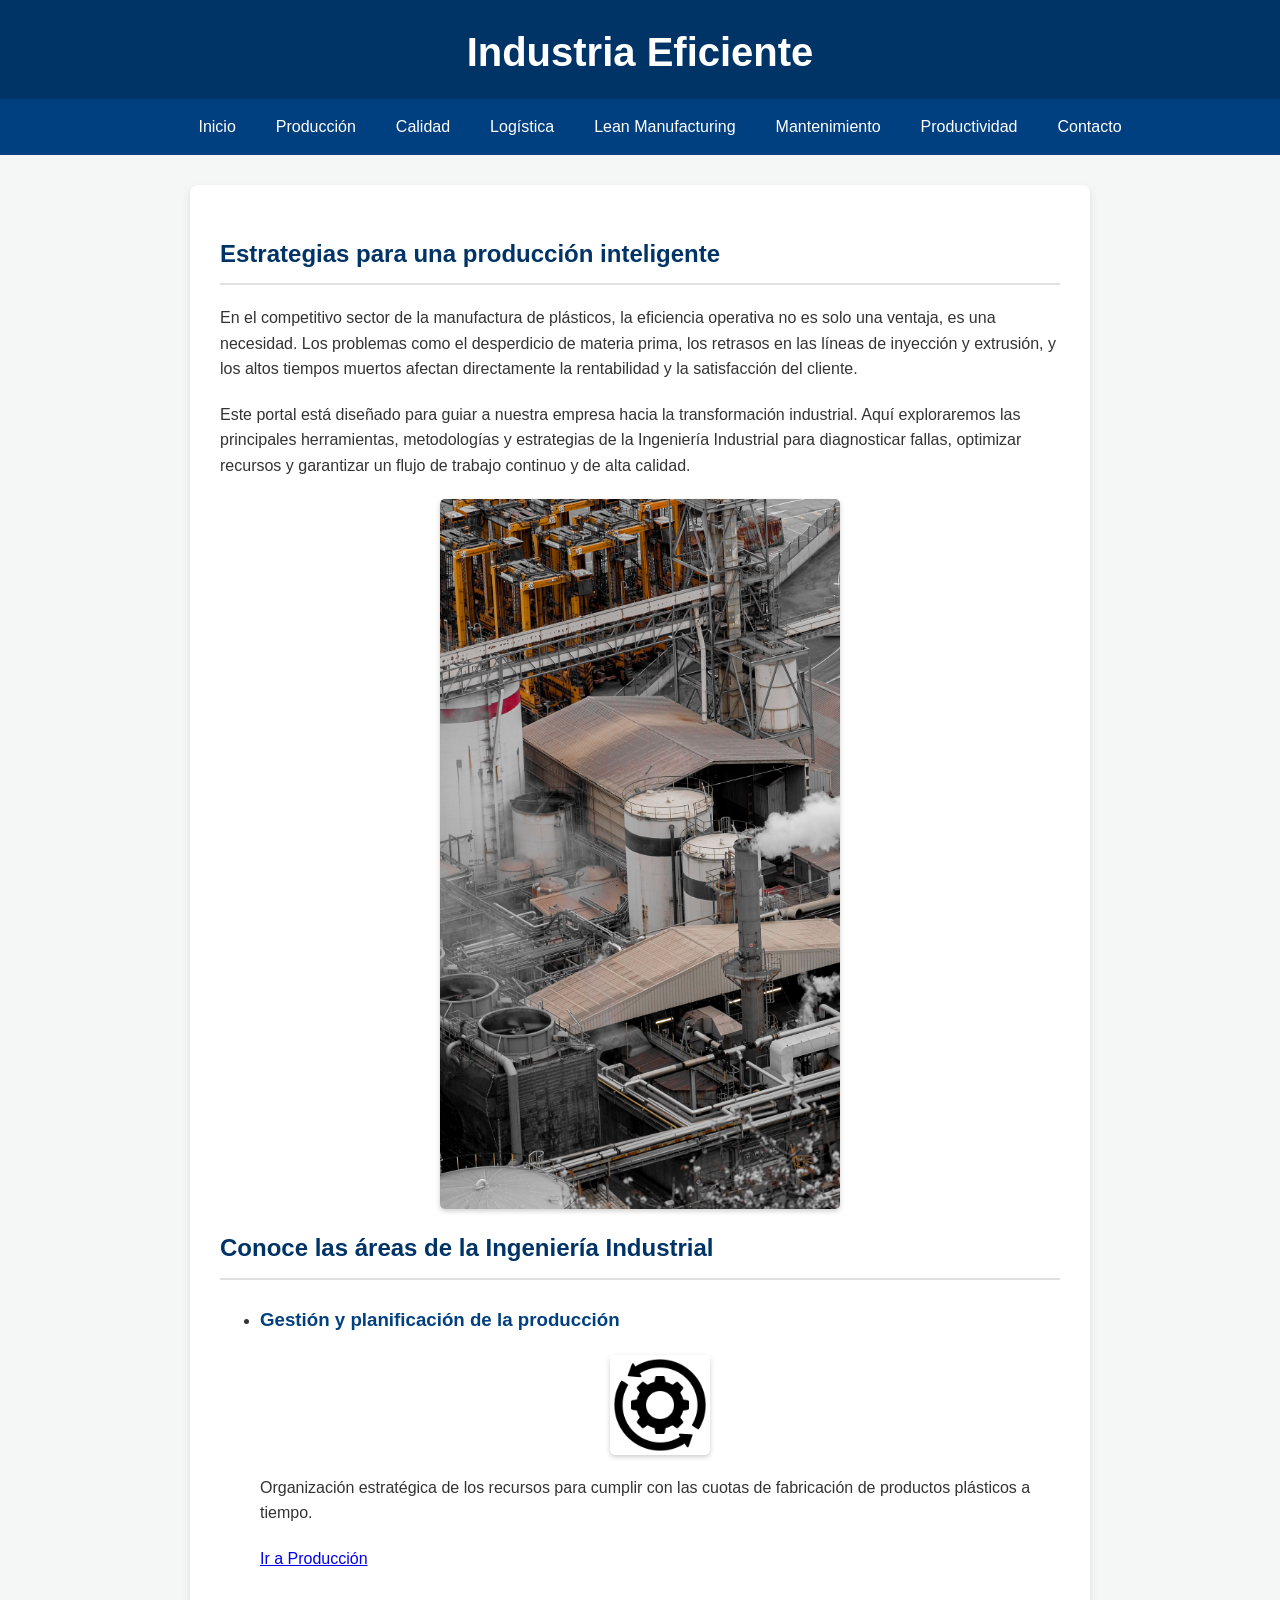
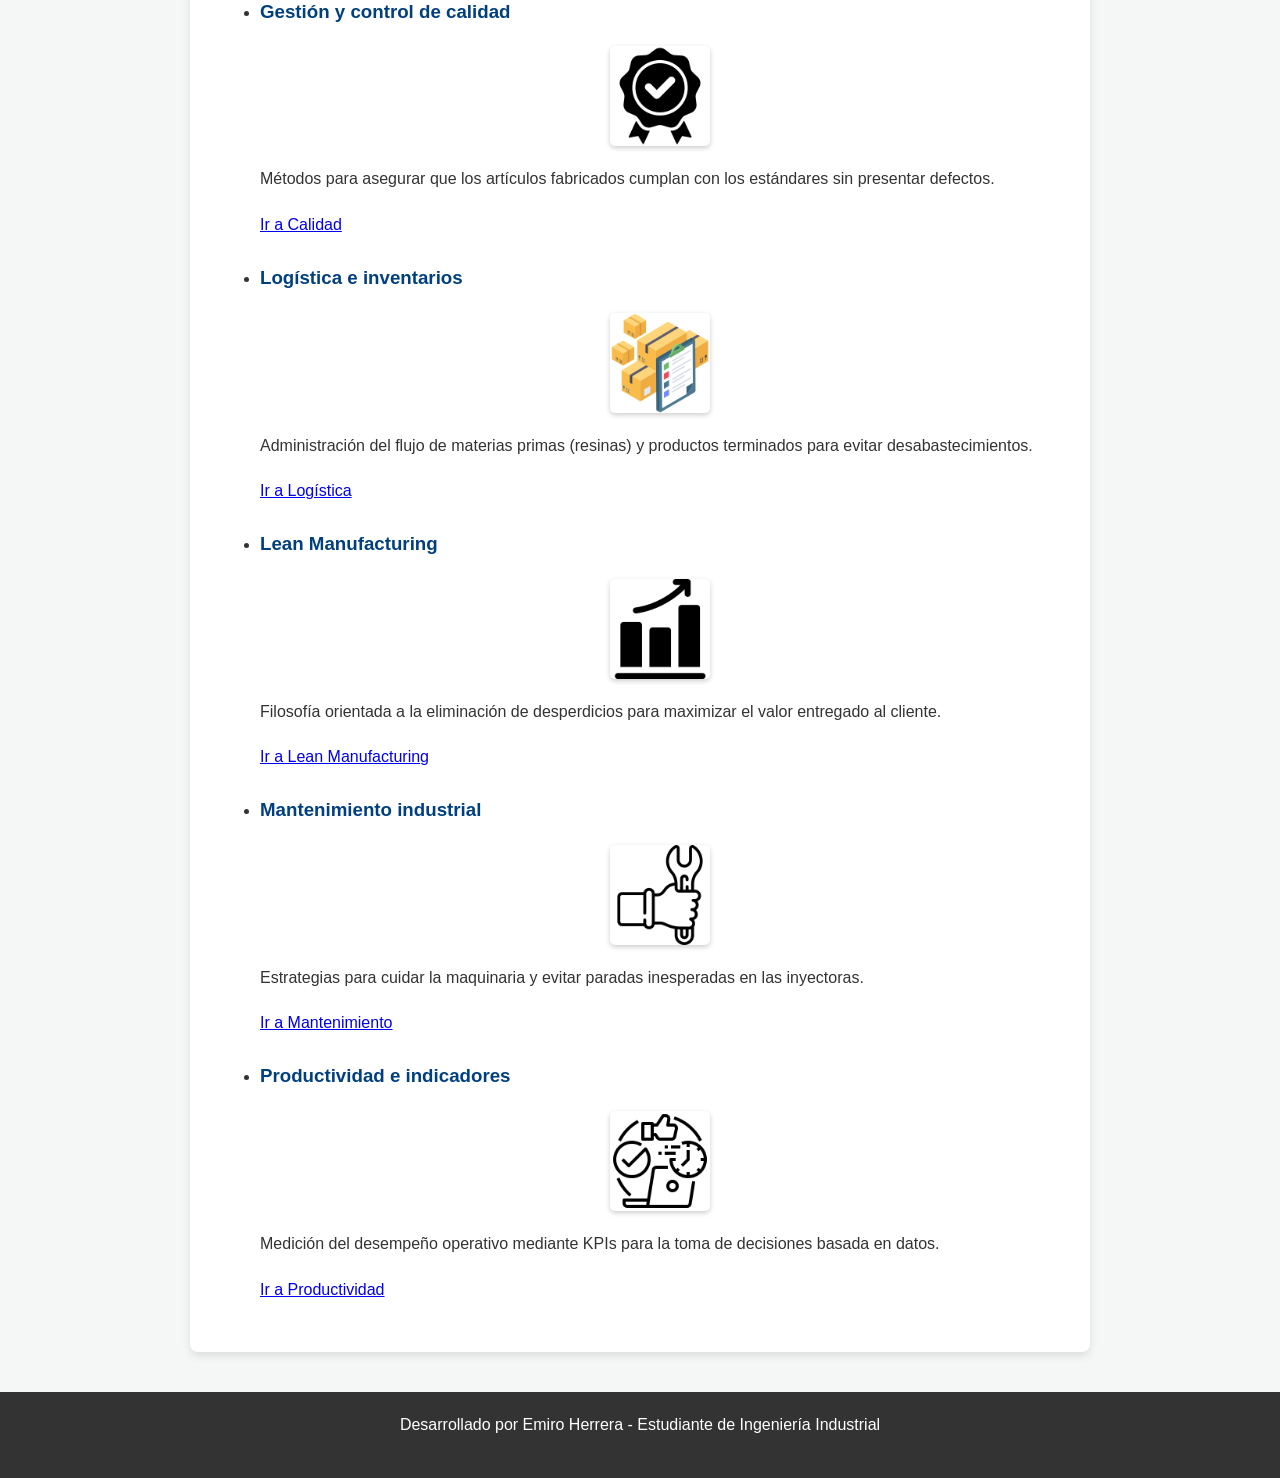
<file: index.html>
<!DOCTYPE html>
<html lang="es">
<head>
    <meta charset="UTF-8">
    <meta name="viewport" content="width=device-width, initial-scale=1.0">
    <title>Inicio-Industria Eficiente</title>
    <link rel="stylesheet" href="css/estilos.css">
</head>
<body>
     <header>
        <h1>Industria Eficiente</h1>
        <nav>
            <ul>
                <li><a href="index.html">Inicio</a></li>
                <li><a href="produccion.html">Producción</a></li>
                <li><a href="calidad.html">Calidad</a></li>
                <li><a href="logistica.html">Logística</a></li>
                <li><a href="lean.html">Lean Manufacturing</a></li>
                <li><a href="mantenimiento.html">Mantenimiento</a></li>
                <li><a href="productividad.html">Productividad</a></li>
                <li><a href="contacto.html">Contacto</a></li>
            </ul>
        </nav>
    </header>
    <main>
        <h2>Estrategias para una producción inteligente</h2>
        <p>En el competitivo sector de la manufactura de plásticos, la eficiencia operativa no es solo una ventaja, es una necesidad. Los problemas como el desperdicio de materia prima, los retrasos en las líneas de inyección y extrusión, y los altos tiempos muertos afectan directamente la rentabilidad y la satisfacción del cliente.</p>
        <p>Este portal está diseñado para guiar a nuestra empresa hacia la transformación industrial. Aquí exploraremos las principales herramientas, metodologías y estrategias de la Ingeniería Industrial para diagnosticar fallas, optimizar recursos y garantizar un flujo de trabajo continuo y de alta calidad.</p>
        
        <img src="img/planta_industrial.jpg.jpg" alt="Vista general de una planta industrial de plásticos" width="400">

        <h2>Conoce las áreas de la Ingeniería Industrial</h2>
        
        <ul>
            <li>
                <h3>Gestión y planificación de la producción</h3>
                <img src="img/icono_produccion.jpg.png" alt="Icono de producción" width="100">
                <p>Organización estratégica de los recursos para cumplir con las cuotas de fabricación de productos plásticos a tiempo.</p>
                <a href="produccion.html">Ir a Producción</a>
            </li>
            <li>
                <h3>Gestión y control de calidad</h3>
                <img src="img/icono_calidad.jpg.png" alt="Icono de calidad" width="100">
                <p>Métodos para asegurar que los artículos fabricados cumplan con los estándares sin presentar defectos.</p>
                <a href="calidad.html">Ir a Calidad</a>
            </li>
            <li>
                <h3>Logística e inventarios</h3>
                <img src="img/icono_logistica.jpg.png" alt="Icono de logística" width="100">
                <p>Administración del flujo de materias primas (resinas) y productos terminados para evitar desabastecimientos.</p>
                <a href="logistica.html">Ir a Logística</a>
            </li>
            <li>
                <h3>Lean Manufacturing</h3>
                <img src="img/icono_lean.jpg.png" alt="Icono de Lean" width="100">
                <p>Filosofía orientada a la eliminación de desperdicios para maximizar el valor entregado al cliente.</p>
                <a href="lean.html">Ir a Lean Manufacturing</a>
            </li>
            <li>
                <h3>Mantenimiento industrial</h3>
                <img src="img/icono_mantenimiento.jpg.png" alt="Icono de mantenimiento" width="100">
                <p>Estrategias para cuidar la maquinaria y evitar paradas inesperadas en las inyectoras.</p>
                <a href="mantenimiento.html">Ir a Mantenimiento</a>
            </li>
            <li>
                <h3>Productividad e indicadores</h3>
                <img src="img/icono_productividad.jpg.png" alt="Icono de productividad" width="100">
                <p>Medición del desempeño operativo mediante KPIs para la toma de decisiones basada en datos.</p>
                <a href="productividad.html">Ir a Productividad</a>
            </li>
        </ul>
    </main>
    <footer>
        <p>Desarrollado por Emiro Herrera - Estudiante de Ingeniería Industrial</p>
    </footer>
    
</body>
</html>
</file>
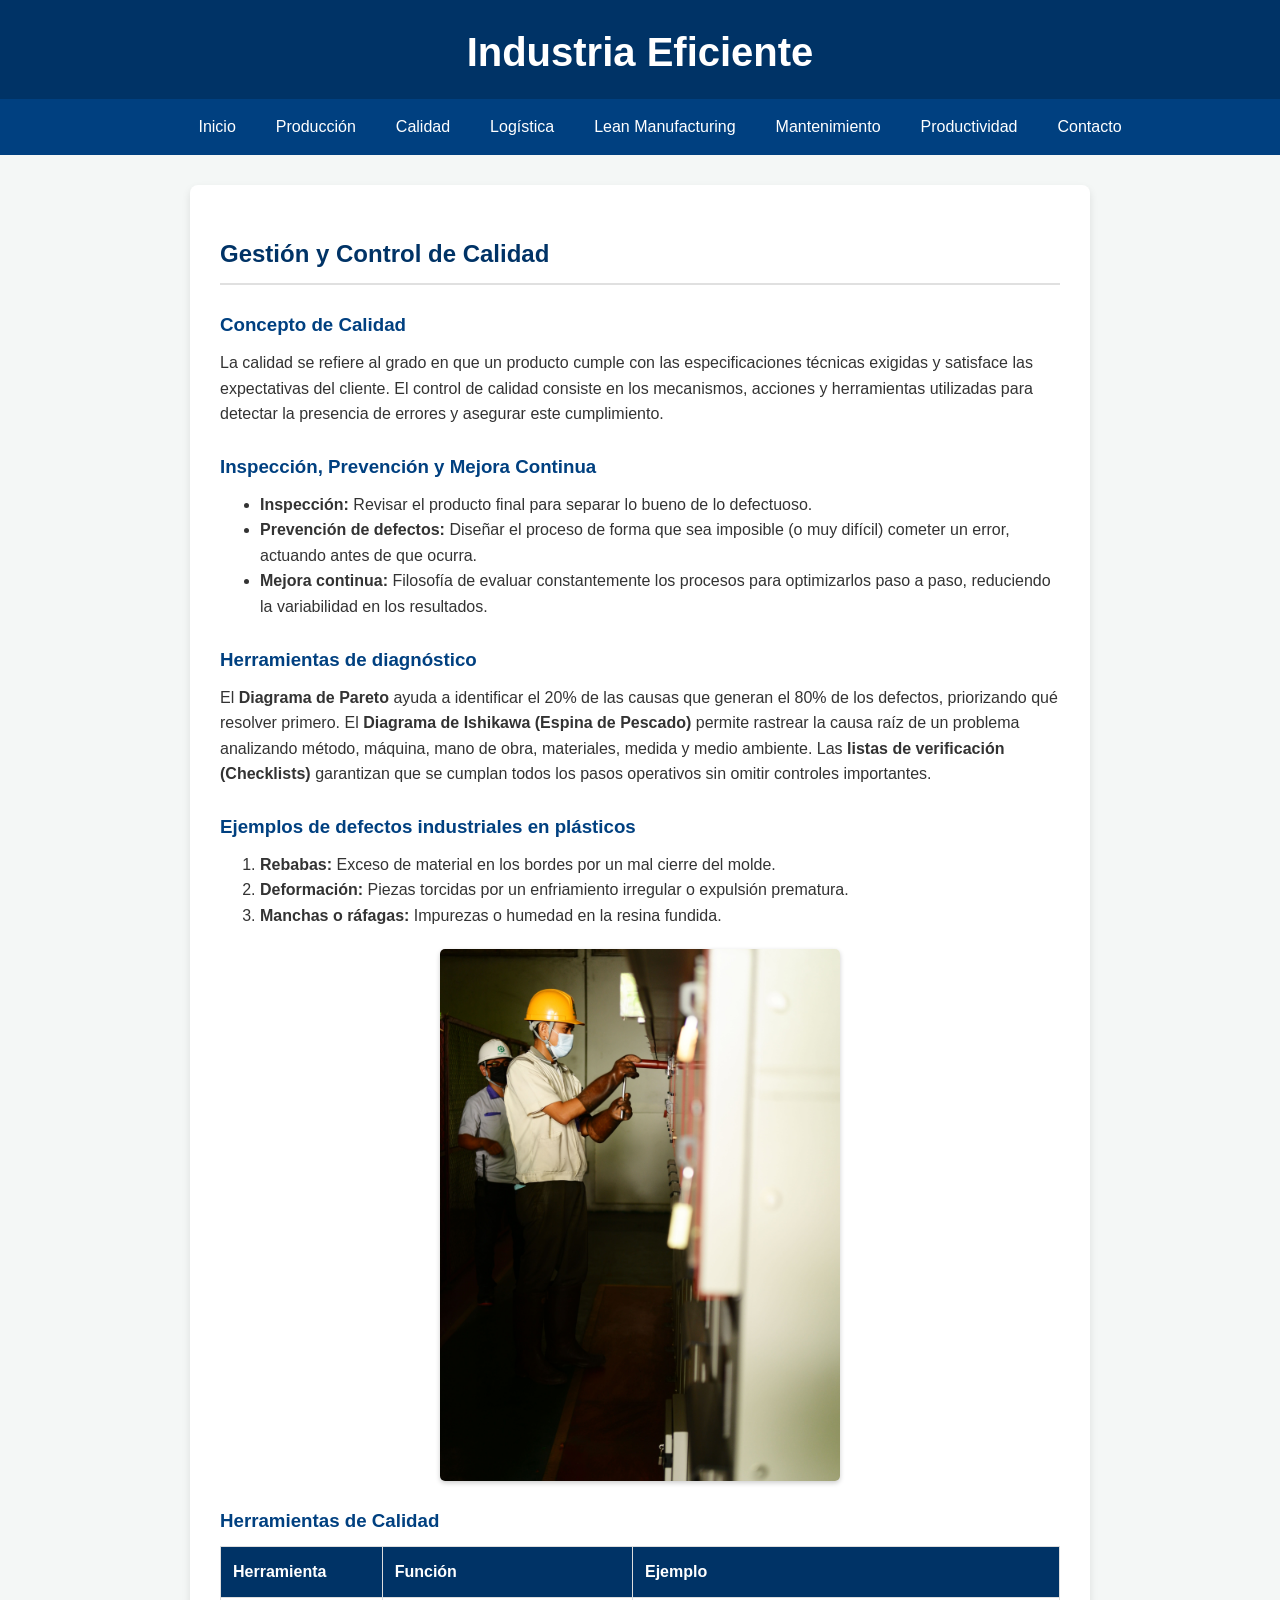
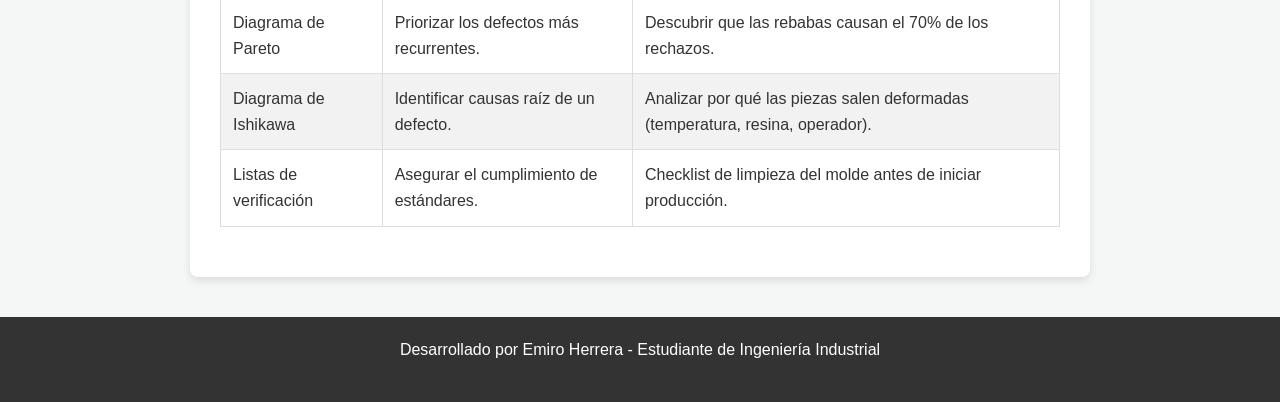
<file: calidad.html>
<!DOCTYPE html>
<html lang="es">
<head>
    <meta charset="UTF-8">
    <meta name="viewport" content="width=device-width, initial-scale=1.0">
    <title>Calidad-Industria Eficiente</title>
    <link rel="stylesheet" href="css/estilos.css">
</head>
<body>
    <header>
        <h1>Industria Eficiente</h1>
        <nav>
            <ul>
                <li><a href="index.html">Inicio</a></li>
                <li><a href="produccion.html">Producción</a></li>
                <li><a href="calidad.html">Calidad</a></li>
                <li><a href="logistica.html">Logística</a></li>
                <li><a href="lean.html">Lean Manufacturing</a></li>
                <li><a href="mantenimiento.html">Mantenimiento</a></li>
                <li><a href="productividad.html">Productividad</a></li>
                <li><a href="contacto.html">Contacto</a></li>
            </ul>
        </nav>
    </header>
    <main>
        <h2>Gestión y Control de Calidad</h2>
        
        <h3>Concepto de Calidad</h3>
        <p>La calidad se refiere al grado en que un producto cumple con las especificaciones técnicas exigidas y satisface las expectativas del cliente. El control de calidad consiste en los mecanismos, acciones y herramientas utilizadas para detectar la presencia de errores y asegurar este cumplimiento.</p>

        <h3>Inspección, Prevención y Mejora Continua</h3>
        <ul>
            <li><strong>Inspección:</strong> Revisar el producto final para separar lo bueno de lo defectuoso.</li>
            <li><strong>Prevención de defectos:</strong> Diseñar el proceso de forma que sea imposible (o muy difícil) cometer un error, actuando antes de que ocurra.</li>
            <li><strong>Mejora continua:</strong> Filosofía de evaluar constantemente los procesos para optimizarlos paso a paso, reduciendo la variabilidad en los resultados.</li>
        </ul>

        <h3>Herramientas de diagnóstico</h3>
        <p>El <strong>Diagrama de Pareto</strong> ayuda a identificar el 20% de las causas que generan el 80% de los defectos, priorizando qué resolver primero. El <strong>Diagrama de Ishikawa (Espina de Pescado)</strong> permite rastrear la causa raíz de un problema analizando método, máquina, mano de obra, materiales, medida y medio ambiente. Las <strong>listas de verificación (Checklists)</strong> garantizan que se cumplan todos los pasos operativos sin omitir controles importantes.</p>

        <h3>Ejemplos de defectos industriales en plásticos</h3>
        <ol>
            <li><strong>Rebabas:</strong> Exceso de material en los bordes por un mal cierre del molde.</li>
            <li><strong>Deformación:</strong> Piezas torcidas por un enfriamiento irregular o expulsión prematura.</li>
            <li><strong>Manchas o ráfagas:</strong> Impurezas o humedad en la resina fundida.</li>
        </ol>

        <img src="img/control_calidad.jpg.jpg" alt="Inspector de calidad midiendo una pieza con un calibrador" width="400">

        <h3>Herramientas de Calidad</h3>
        <table border="1">
            <thead>
                <tr>
                    <th>Herramienta</th>
                    <th>Función</th>
                    <th>Ejemplo</th>
                </tr>
            </thead>
            <tbody>
                <tr>
                    <td>Diagrama de Pareto</td>
                    <td>Priorizar los defectos más recurrentes.</td>
                    <td>Descubrir que las rebabas causan el 70% de los rechazos.</td>
                </tr>
                <tr>
                    <td>Diagrama de Ishikawa</td>
                    <td>Identificar causas raíz de un defecto.</td>
                    <td>Analizar por qué las piezas salen deformadas (temperatura, resina, operador).</td>
                </tr>
                <tr>
                    <td>Listas de verificación</td>
                    <td>Asegurar el cumplimiento de estándares.</td>
                    <td>Checklist de limpieza del molde antes de iniciar producción.</td>
                </tr>
            </tbody>
        </table>
    </main>
    <footer>
        <p>Desarrollado por Emiro Herrera - Estudiante de Ingeniería Industrial</p>
    </footer>


</body>
</html>
</file>
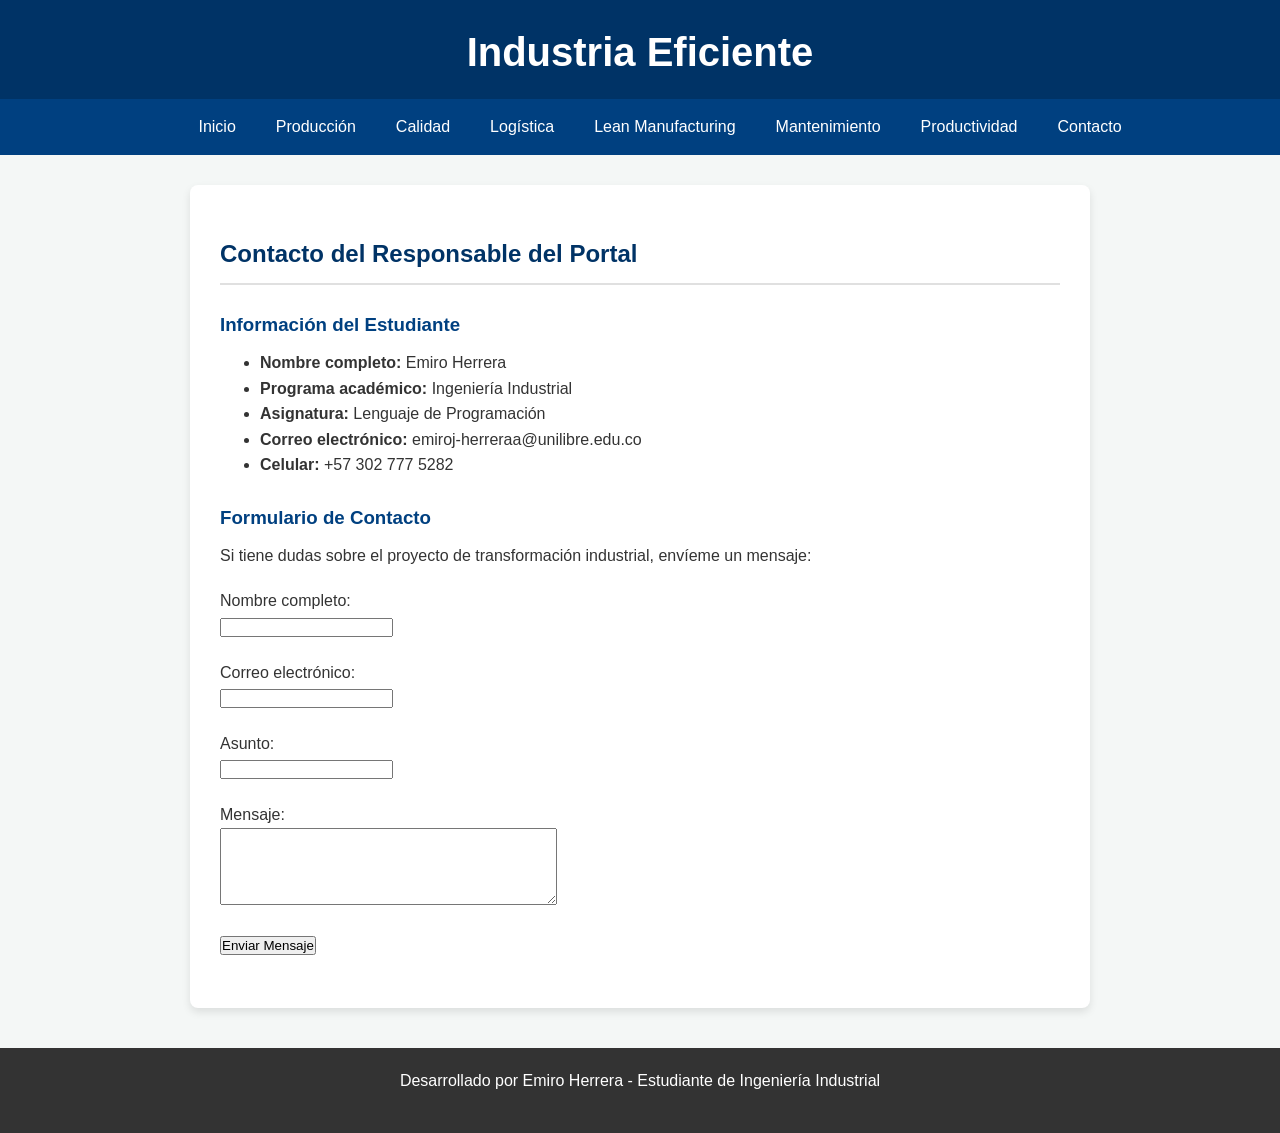
<file: contacto.html>
<!DOCTYPE html>
<html lang="es">
<head>
    <meta charset="UTF-8">
    <meta name="viewport" content="width=device-width, initial-scale=1.0">
    <title>Contacto-Industria Eficiente</title>
    <link rel="stylesheet" href="css/estilos.css">
</head>
<body>
     <header>
        <h1>Industria Eficiente</h1>
        <nav>
            <ul>
                <li><a href="index.html">Inicio</a></li>
                <li><a href="produccion.html">Producción</a></li>
                <li><a href="calidad.html">Calidad</a></li>
                <li><a href="logistica.html">Logística</a></li>
                <li><a href="lean.html">Lean Manufacturing</a></li>
                <li><a href="mantenimiento.html">Mantenimiento</a></li>
                <li><a href="productividad.html">Productividad</a></li>
                <li><a href="contacto.html">Contacto</a></li>
            </ul>
        </nav>
    </header>
    <main>
        <h2>Contacto del Responsable del Portal</h2>
        
        <h3>Información del Estudiante</h3>
        <ul>
            <li><strong>Nombre completo:</strong> Emiro Herrera</li>
            <li><strong>Programa académico:</strong> Ingeniería Industrial</li>
            <li><strong>Asignatura:</strong> Lenguaje de Programación</li>
            <li><strong>Correo electrónico:</strong> emiroj-herreraa@unilibre.edu.co</li>
            <li><strong>Celular:</strong> +57 302 777 5282</li>
        </ul>

        <h3>Formulario de Contacto</h3>
        <p>Si tiene dudas sobre el proyecto de transformación industrial, envíeme un mensaje:</p>
        
        <form action="#" method="post">
            <p>
                <label for="nombre">Nombre completo:</label><br>
                <input type="text" id="nombre" name="nombre" required>
            </p>
            <p>
                <label for="correo">Correo electrónico:</label><br>
                <input type="email" id="correo" name="correo" required>
            </p>
            <p>
                <label for="asunto">Asunto:</label><br>
                <input type="text" id="asunto" name="asunto" required>
            </p>
            <p>
                <label for="mensaje">Mensaje:</label><br>
                <textarea id="mensaje" name="mensaje" rows="5" cols="40" required></textarea>
            </p>
            <p>
                <button type="submit">Enviar Mensaje</button>
            </p>
        </form>
    </main>
    <footer>
        <p>Desarrollado por Emiro Herrera - Estudiante de Ingeniería Industrial</p>
    </footer>


</body>
</html>
</file>
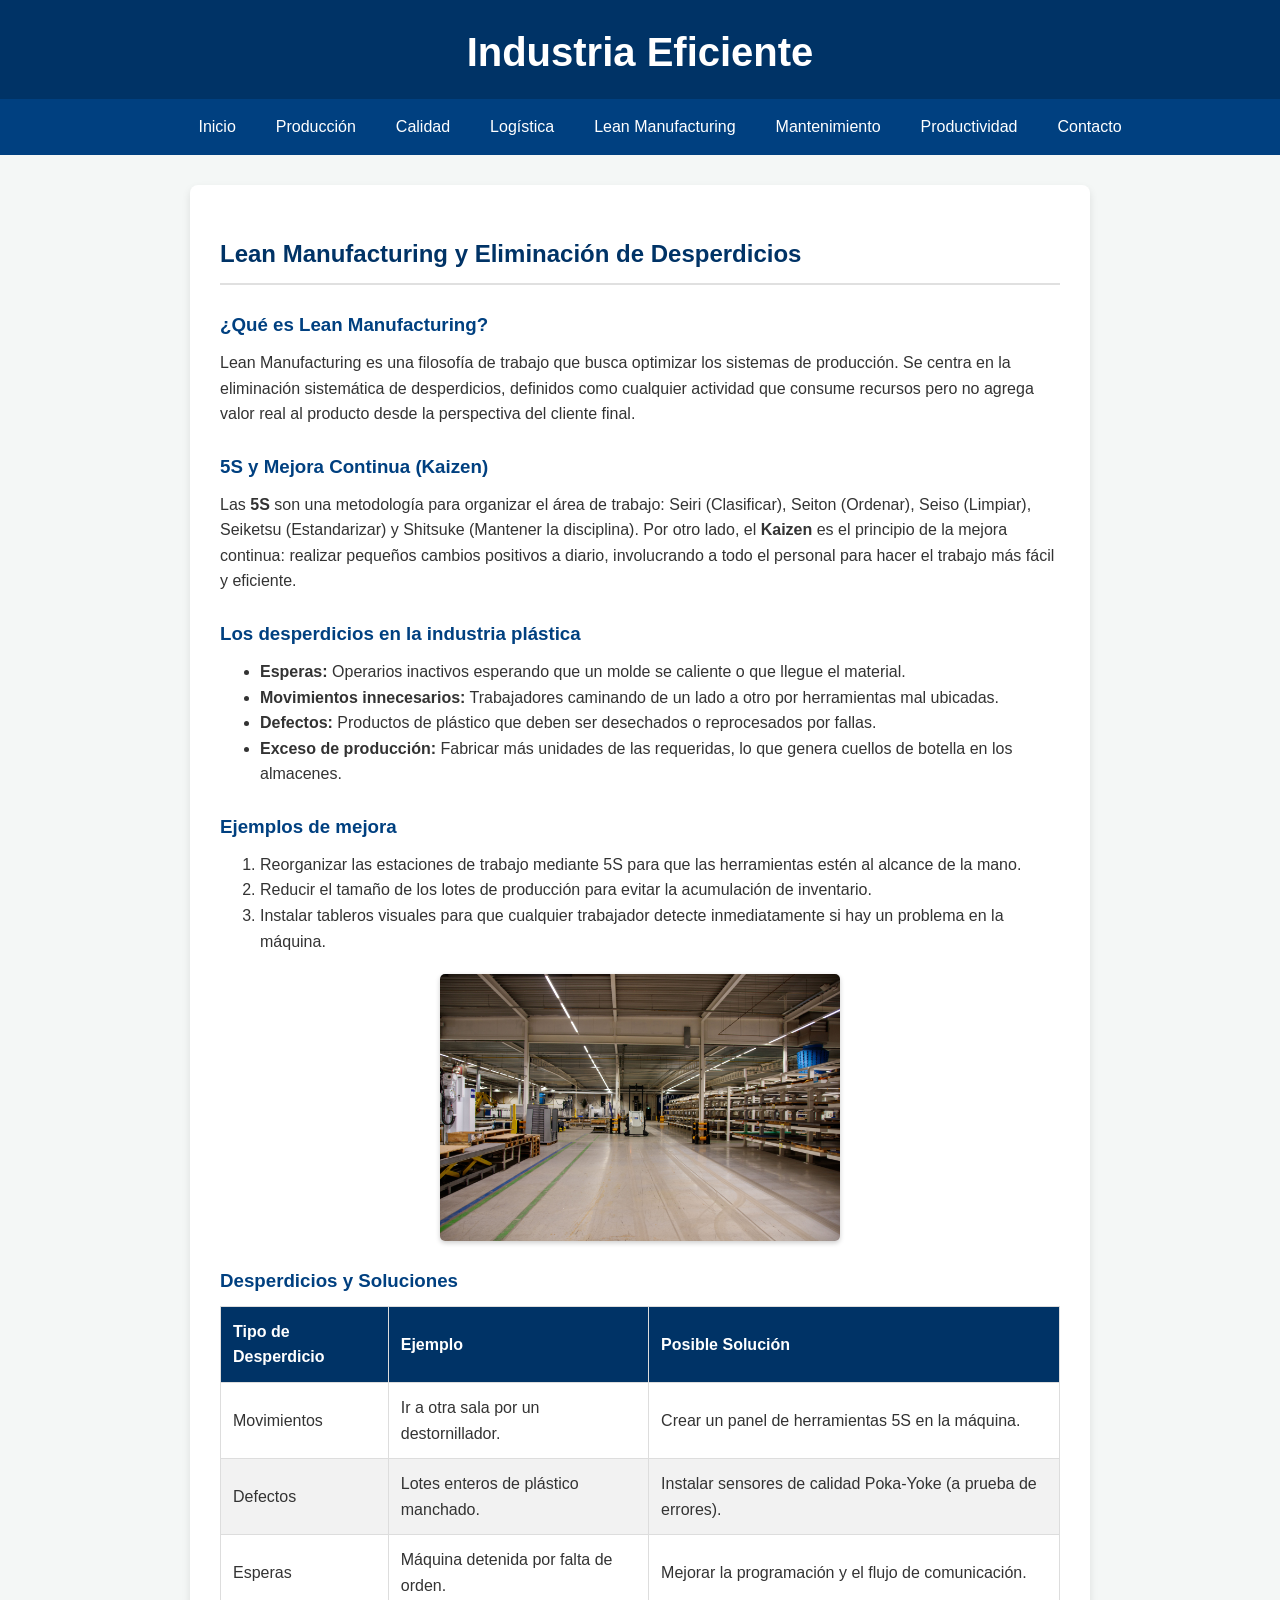
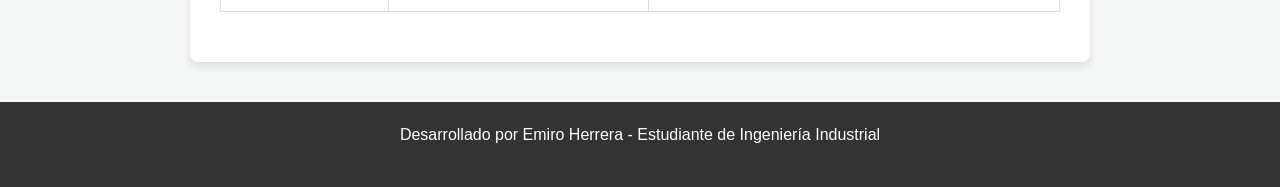
<file: lean.html>
<!DOCTYPE html>
<html lang="es">
<head>
    <meta charset="UTF-8">
    <meta name="viewport" content="width=device-width, initial-scale=1.0">
    <title>Lean Manufacturing-Industria Eficiente</title>
    <link rel="stylesheet" href="css/estilos.css">
</head>
<body>
<header>
        <h1>Industria Eficiente</h1>
        <nav>
            <ul>
                <li><a href="index.html">Inicio</a></li>
                <li><a href="produccion.html">Producción</a></li>
                <li><a href="calidad.html">Calidad</a></li>
                <li><a href="logistica.html">Logística</a></li>
                <li><a href="lean.html">Lean Manufacturing</a></li>
                <li><a href="mantenimiento.html">Mantenimiento</a></li>
                <li><a href="productividad.html">Productividad</a></li>
                <li><a href="contacto.html">Contacto</a></li>
            </ul>
        </nav>
    </header>
    <main>
        <h2>Lean Manufacturing y Eliminación de Desperdicios</h2>
        
        <h3>¿Qué es Lean Manufacturing?</h3>
        <p>Lean Manufacturing es una filosofía de trabajo que busca optimizar los sistemas de producción. Se centra en la eliminación sistemática de desperdicios, definidos como cualquier actividad que consume recursos pero no agrega valor real al producto desde la perspectiva del cliente final.</p>

        <h3>5S y Mejora Continua (Kaizen)</h3>
        <p>Las <strong>5S</strong> son una metodología para organizar el área de trabajo: Seiri (Clasificar), Seiton (Ordenar), Seiso (Limpiar), Seiketsu (Estandarizar) y Shitsuke (Mantener la disciplina). Por otro lado, el <strong>Kaizen</strong> es el principio de la mejora continua: realizar pequeños cambios positivos a diario, involucrando a todo el personal para hacer el trabajo más fácil y eficiente.</p>

        <h3>Los desperdicios en la industria plástica</h3>
        <ul>
            <li><strong>Esperas:</strong> Operarios inactivos esperando que un molde se caliente o que llegue el material.</li>
            <li><strong>Movimientos innecesarios:</strong> Trabajadores caminando de un lado a otro por herramientas mal ubicadas.</li>
            <li><strong>Defectos:</strong> Productos de plástico que deben ser desechados o reprocesados por fallas.</li>
            <li><strong>Exceso de producción:</strong> Fabricar más unidades de las requeridas, lo que genera cuellos de botella en los almacenes.</li>
        </ul>

        <h3>Ejemplos de mejora</h3>
        <ol>
            <li>Reorganizar las estaciones de trabajo mediante 5S para que las herramientas estén al alcance de la mano.</li>
            <li>Reducir el tamaño de los lotes de producción para evitar la acumulación de inventario.</li>
            <li>Instalar tableros visuales para que cualquier trabajador detecte inmediatamente si hay un problema en la máquina.</li>
        </ol>

        <img src="img/planta_organizada.jpg.jpg" alt="Planta industrial ordenada y limpia bajo la metodología 5S" width="400">

        <h3>Desperdicios y Soluciones</h3>
        <table border="1">
            <thead>
                <tr>
                    <th>Tipo de Desperdicio</th>
                    <th>Ejemplo</th>
                    <th>Posible Solución</th>
                </tr>
            </thead>
            <tbody>
                <tr>
                    <td>Movimientos</td>
                    <td>Ir a otra sala por un destornillador.</td>
                    <td>Crear un panel de herramientas 5S en la máquina.</td>
                </tr>
                <tr>
                    <td>Defectos</td>
                    <td>Lotes enteros de plástico manchado.</td>
                    <td>Instalar sensores de calidad Poka-Yoke (a prueba de errores).</td>
                </tr>
                <tr>
                    <td>Esperas</td>
                    <td>Máquina detenida por falta de orden.</td>
                    <td>Mejorar la programación y el flujo de comunicación.</td>
                </tr>
            </tbody>
        </table>
    </main>
    <footer>
        <p>Desarrollado por Emiro Herrera - Estudiante de Ingeniería Industrial</p>
    </footer>


    
</body>
</html>
</file>
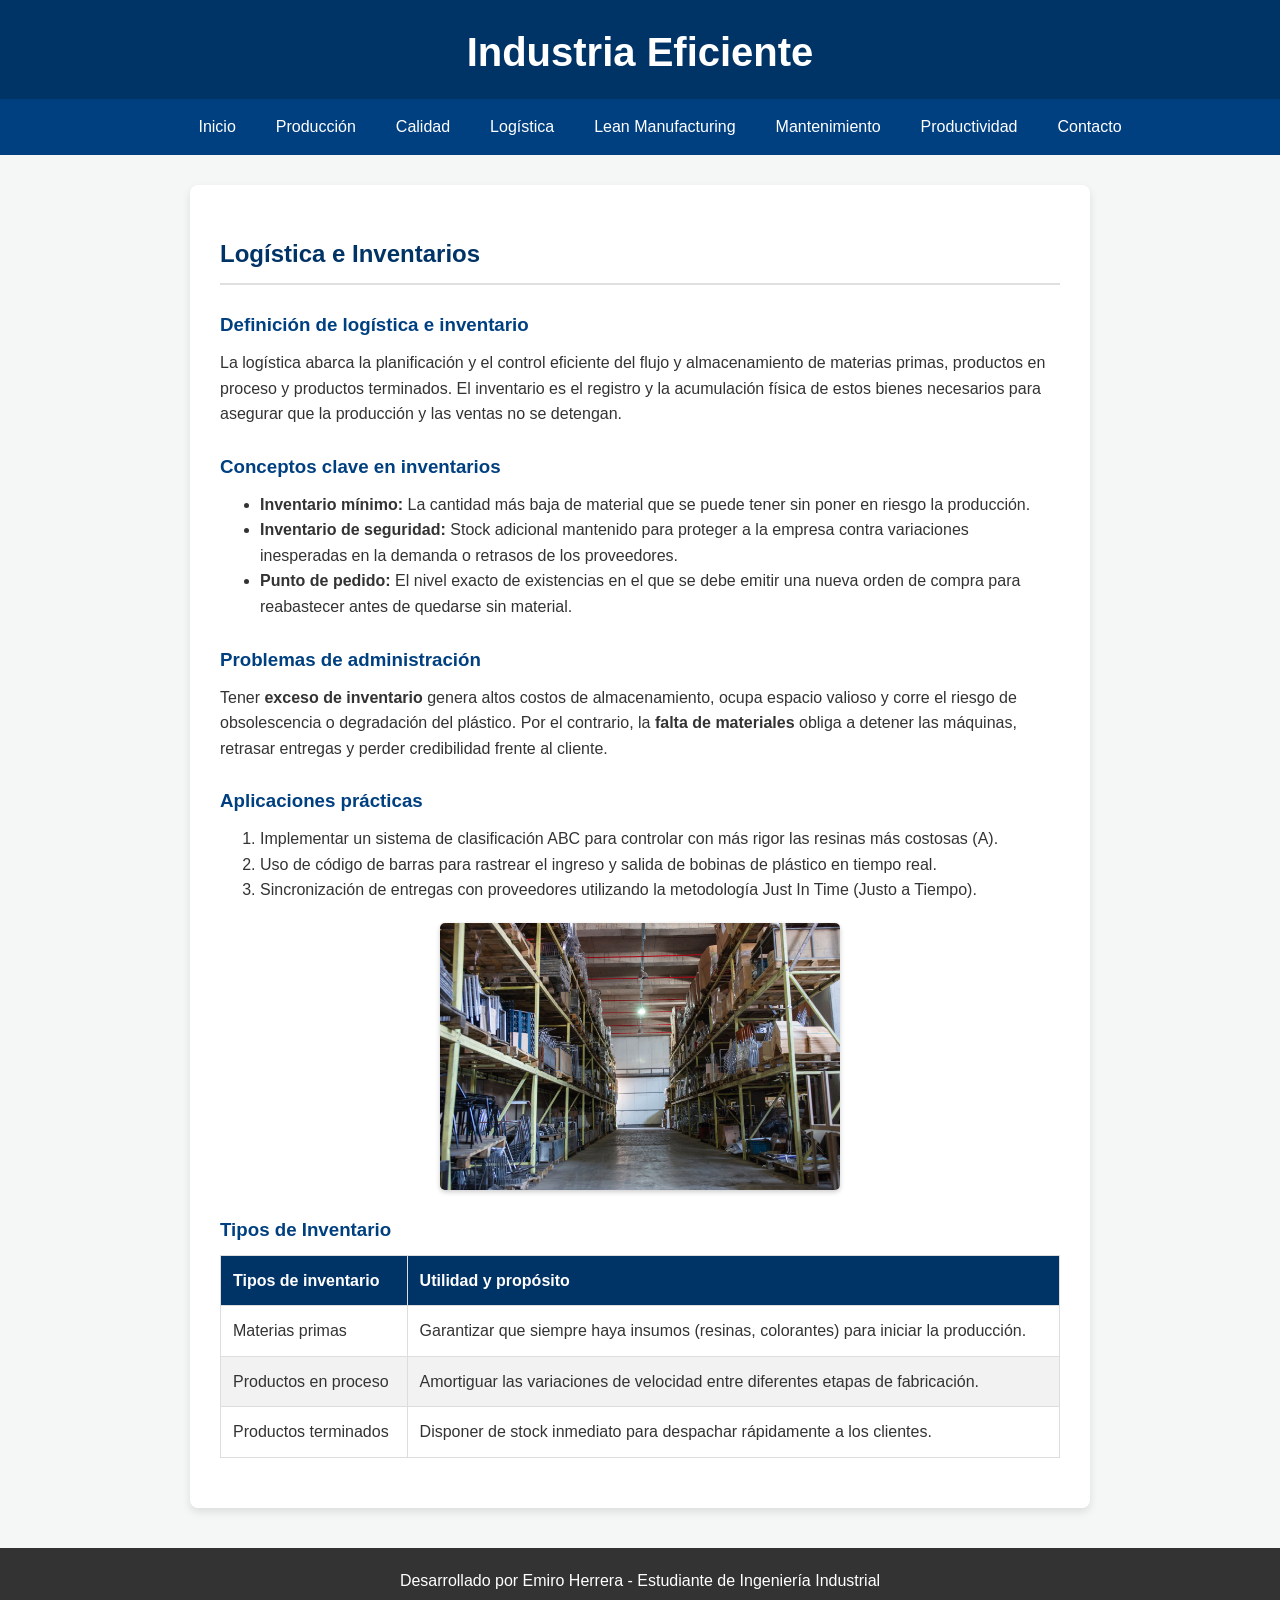
<file: logistica.html>
<!DOCTYPE html>
<html lang="es">
<head>
    <meta charset="UTF-8">
    <meta name="viewport" content="width=device-width, initial-scale=1.0">
    <title>Logistia- Industria Eficiente</title>
    <link rel="stylesheet" href="css/estilos.css">
</head>
<body>
    <header>
        <h1>Industria Eficiente</h1>
        <nav>
            <ul>
                <li><a href="index.html">Inicio</a></li>
                <li><a href="produccion.html">Producción</a></li>
                <li><a href="calidad.html">Calidad</a></li>
                <li><a href="logistica.html">Logística</a></li>
                <li><a href="lean.html">Lean Manufacturing</a></li>
                <li><a href="mantenimiento.html">Mantenimiento</a></li>
                <li><a href="productividad.html">Productividad</a></li>
                <li><a href="contacto.html">Contacto</a></li>
            </ul>
        </nav>
    </header>
    <main>
        <h2>Logística e Inventarios</h2>
        
        <h3>Definición de logística e inventario</h3>
        <p>La logística abarca la planificación y el control eficiente del flujo y almacenamiento de materias primas, productos en proceso y productos terminados. El inventario es el registro y la acumulación física de estos bienes necesarios para asegurar que la producción y las ventas no se detengan.</p>

        <h3>Conceptos clave en inventarios</h3>
        <ul>
            <li><strong>Inventario mínimo:</strong> La cantidad más baja de material que se puede tener sin poner en riesgo la producción.</li>
            <li><strong>Inventario de seguridad:</strong> Stock adicional mantenido para proteger a la empresa contra variaciones inesperadas en la demanda o retrasos de los proveedores.</li>
            <li><strong>Punto de pedido:</strong> El nivel exacto de existencias en el que se debe emitir una nueva orden de compra para reabastecer antes de quedarse sin material.</li>
        </ul>

        <h3>Problemas de administración</h3>
        <p>Tener <strong>exceso de inventario</strong> genera altos costos de almacenamiento, ocupa espacio valioso y corre el riesgo de obsolescencia o degradación del plástico. Por el contrario, la <strong>falta de materiales</strong> obliga a detener las máquinas, retrasar entregas y perder credibilidad frente al cliente.</p>

        <h3>Aplicaciones prácticas</h3>
        <ol>
            <li>Implementar un sistema de clasificación ABC para controlar con más rigor las resinas más costosas (A).</li>
            <li>Uso de código de barras para rastrear el ingreso y salida de bobinas de plástico en tiempo real.</li>
            <li>Sincronización de entregas con proveedores utilizando la metodología Just In Time (Justo a Tiempo).</li>
        </ol>

        <img src="img/almacen.jpg.jpg" alt="Almacén de estanterías industriales con pallets de materiales" width="400">

        <h3>Tipos de Inventario</h3>
        <table border="1">
            <thead>
                <tr>
                    <th>Tipos de inventario</th>
                    <th>Utilidad y propósito</th>
                </tr>
            </thead>
            <tbody>
                <tr>
                    <td>Materias primas</td>
                    <td>Garantizar que siempre haya insumos (resinas, colorantes) para iniciar la producción.</td>
                </tr>
                <tr>
                    <td>Productos en proceso</td>
                    <td>Amortiguar las variaciones de velocidad entre diferentes etapas de fabricación.</td>
                </tr>
                <tr>
                    <td>Productos terminados</td>
                    <td>Disponer de stock inmediato para despachar rápidamente a los clientes.</td>
                </tr>
            </tbody>
        </table>
    </main>
    <footer>
        <p>Desarrollado por Emiro Herrera - Estudiante de Ingeniería Industrial</p>
    </footer>



</body>
</html>
</file>
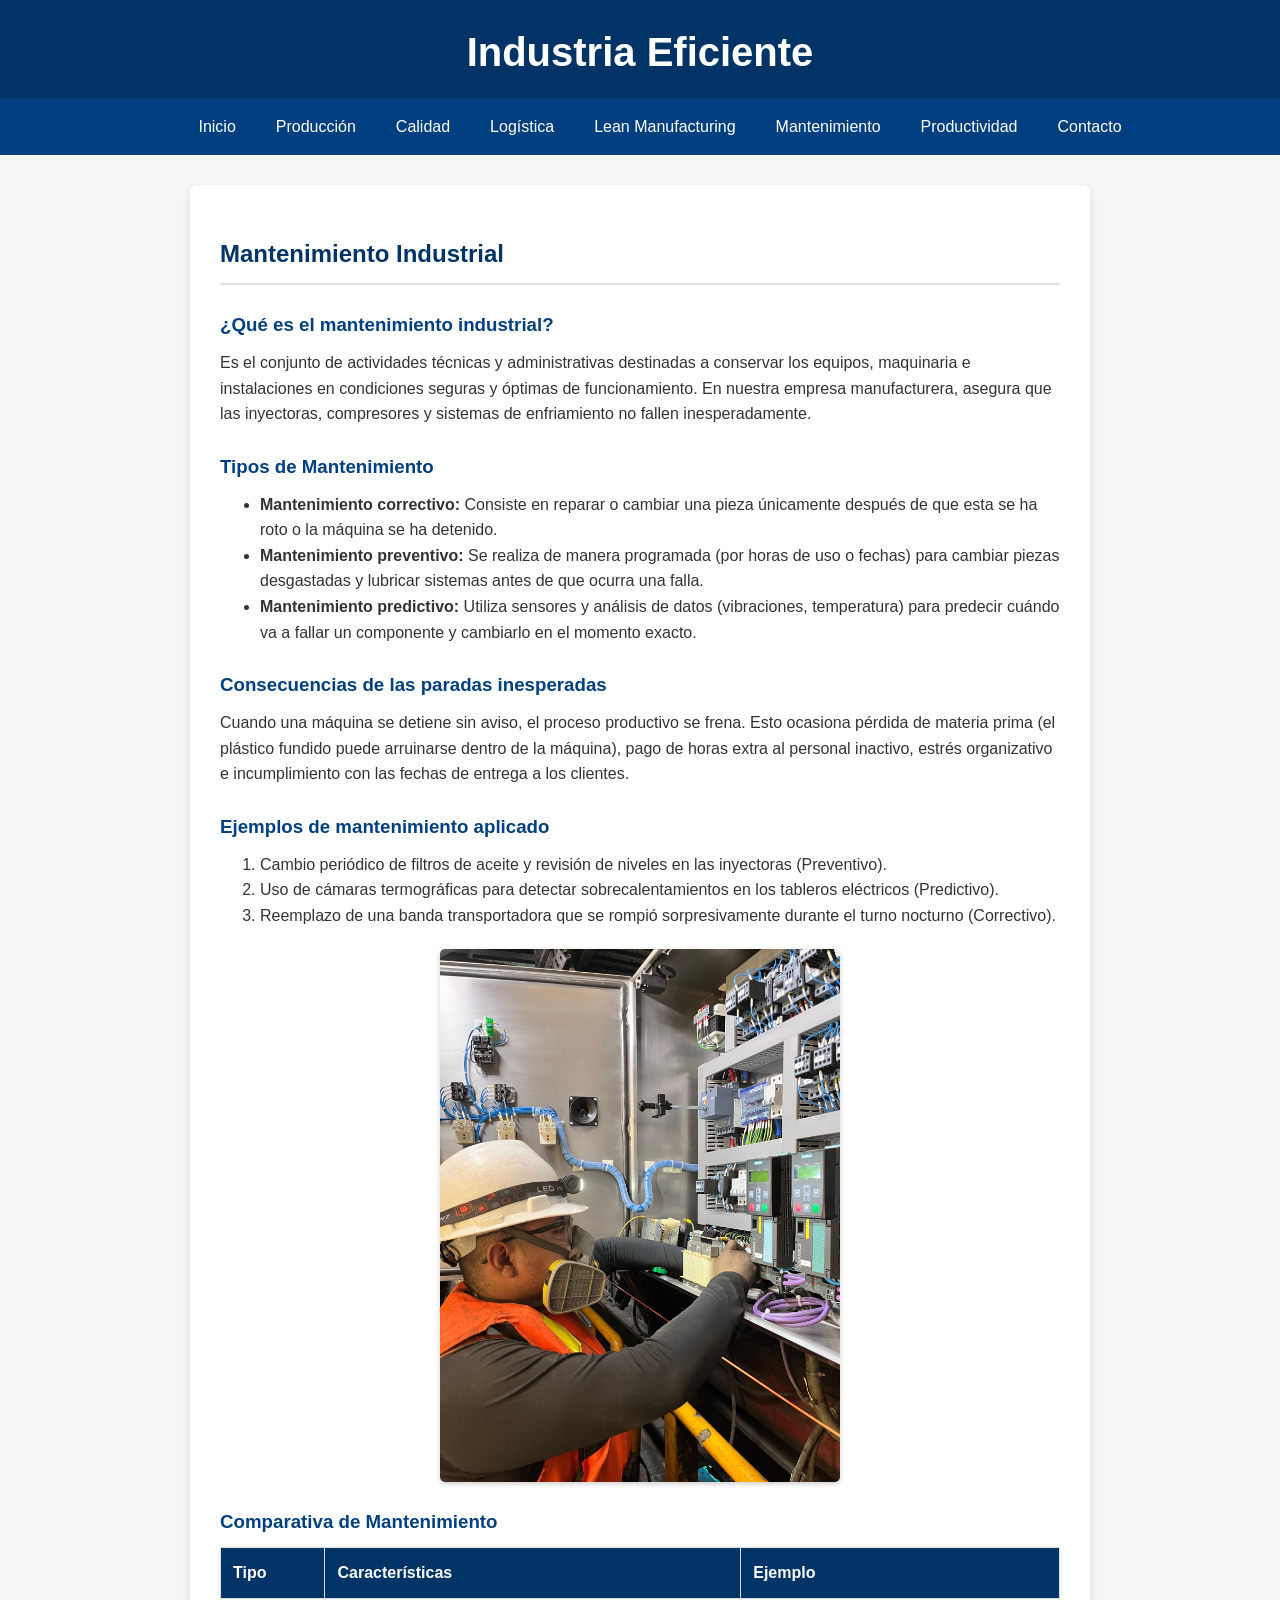
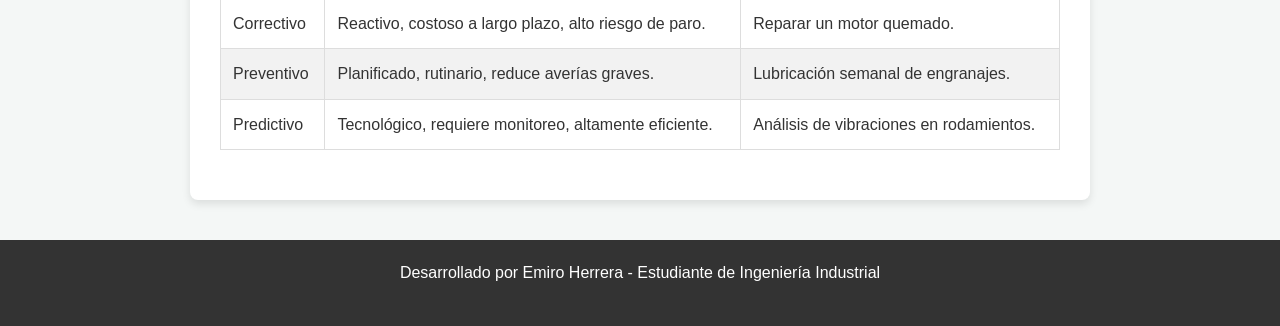
<file: mantenimiento.html>
<!DOCTYPE html>
<html lang="es">
<head>
    <meta charset="UTF-8">
    <meta name="viewport" content="width=device-width, initial-scale=1.0">
    <title>Mantenimiento-Industria Eficiente</title>
    <link rel="stylesheet" href="css/estilos.css">
</head>
<body>
 <header>
        <h1>Industria Eficiente</h1>
        <nav>
            <ul>
                <li><a href="index.html">Inicio</a></li>
                <li><a href="produccion.html">Producción</a></li>
                <li><a href="calidad.html">Calidad</a></li>
                <li><a href="logistica.html">Logística</a></li>
                <li><a href="lean.html">Lean Manufacturing</a></li>
                <li><a href="mantenimiento.html">Mantenimiento</a></li>
                <li><a href="productividad.html">Productividad</a></li>
                <li><a href="contacto.html">Contacto</a></li>
            </ul>
        </nav>
    </header>
    <main>
        <h2>Mantenimiento Industrial</h2>
        
        <h3>¿Qué es el mantenimiento industrial?</h3>
        <p>Es el conjunto de actividades técnicas y administrativas destinadas a conservar los equipos, maquinaria e instalaciones en condiciones seguras y óptimas de funcionamiento. En nuestra empresa manufacturera, asegura que las inyectoras, compresores y sistemas de enfriamiento no fallen inesperadamente.</p>

        <h3>Tipos de Mantenimiento</h3>
        <ul>
            <li><strong>Mantenimiento correctivo:</strong> Consiste en reparar o cambiar una pieza únicamente después de que esta se ha roto o la máquina se ha detenido.</li>
            <li><strong>Mantenimiento preventivo:</strong> Se realiza de manera programada (por horas de uso o fechas) para cambiar piezas desgastadas y lubricar sistemas antes de que ocurra una falla.</li>
            <li><strong>Mantenimiento predictivo:</strong> Utiliza sensores y análisis de datos (vibraciones, temperatura) para predecir cuándo va a fallar un componente y cambiarlo en el momento exacto.</li>
        </ul>

        <h3>Consecuencias de las paradas inesperadas</h3>
        <p>Cuando una máquina se detiene sin aviso, el proceso productivo se frena. Esto ocasiona pérdida de materia prima (el plástico fundido puede arruinarse dentro de la máquina), pago de horas extra al personal inactivo, estrés organizativo e incumplimiento con las fechas de entrega a los clientes.</p>

        <h3>Ejemplos de mantenimiento aplicado</h3>
        <ol>
            <li>Cambio periódico de filtros de aceite y revisión de niveles en las inyectoras (Preventivo).</li>
            <li>Uso de cámaras termográficas para detectar sobrecalentamientos en los tableros eléctricos (Predictivo).</li>
            <li>Reemplazo de una banda transportadora que se rompió sorpresivamente durante el turno nocturno (Correctivo).</li>
        </ol>

        <img src="img/tecnico_mantenimiento.jpg.jpg" alt="Técnico realizando ajustes mecánicos en una máquina industrial" width="400">

        <h3>Comparativa de Mantenimiento</h3>
        <table border="1">
            <thead>
                <tr>
                    <th>Tipo</th>
                    <th>Características</th>
                    <th>Ejemplo</th>
                </tr>
            </thead>
            <tbody>
                <tr>
                    <td>Correctivo</td>
                    <td>Reactivo, costoso a largo plazo, alto riesgo de paro.</td>
                    <td>Reparar un motor quemado.</td>
                </tr>
                <tr>
                    <td>Preventivo</td>
                    <td>Planificado, rutinario, reduce averías graves.</td>
                    <td>Lubricación semanal de engranajes.</td>
                </tr>
                <tr>
                    <td>Predictivo</td>
                    <td>Tecnológico, requiere monitoreo, altamente eficiente.</td>
                    <td>Análisis de vibraciones en rodamientos.</td>
                </tr>
            </tbody>
        </table>
    </main>
    <footer>
        <p>Desarrollado por Emiro Herrera - Estudiante de Ingeniería Industrial</p>
    </footer>

    
</body>
</html>
</file>
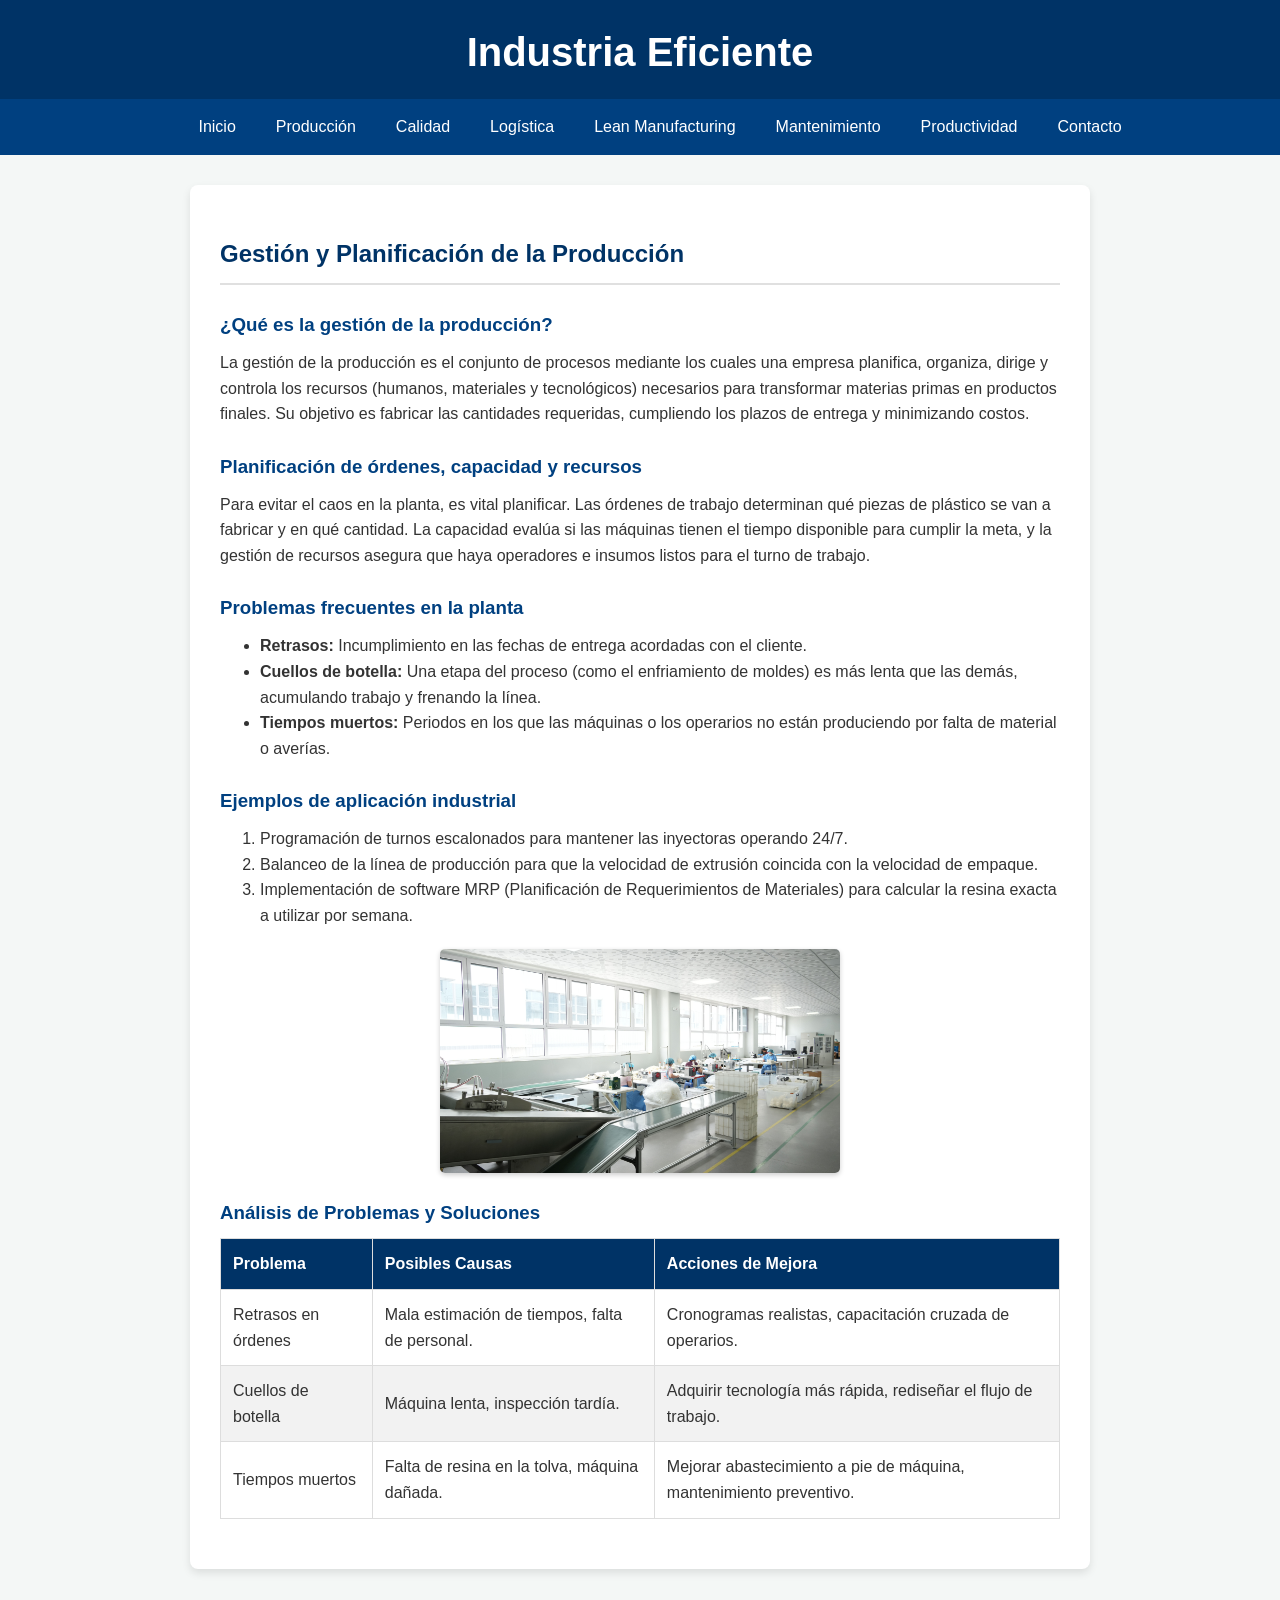
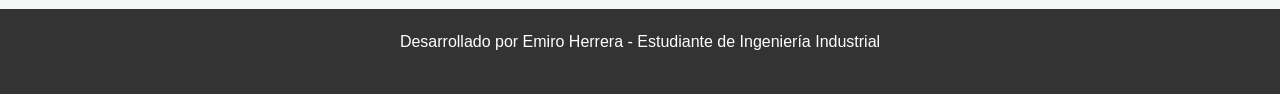
<file: produccion.html>
<!DOCTYPE html>
<html lang="es">
<head>
    <meta charset="UTF-8">
    <meta name="viewport" content="width=device-width, initial-scale=1.0">
    <title>Produccion-Industria Eficiente</title>
    <link rel="stylesheet" href="css/estilos.css">
</head>
<body>
<header>
        <h1>Industria Eficiente</h1>
        <nav>
            <ul>
                <li><a href="index.html">Inicio</a></li>
                <li><a href="produccion.html">Producción</a></li>
                <li><a href="calidad.html">Calidad</a></li>
                <li><a href="logistica.html">Logística</a></li>
                <li><a href="lean.html">Lean Manufacturing</a></li>
                <li><a href="mantenimiento.html">Mantenimiento</a></li>
                <li><a href="productividad.html">Productividad</a></li>
                <li><a href="contacto.html">Contacto</a></li>
            </ul>
        </nav>
    </header>
    <main>
        <h2>Gestión y Planificación de la Producción</h2>
        
        <h3>¿Qué es la gestión de la producción?</h3>
        <p>La gestión de la producción es el conjunto de procesos mediante los cuales una empresa planifica, organiza, dirige y controla los recursos (humanos, materiales y tecnológicos) necesarios para transformar materias primas en productos finales. Su objetivo es fabricar las cantidades requeridas, cumpliendo los plazos de entrega y minimizando costos.</p>

        <h3>Planificación de órdenes, capacidad y recursos</h3>
        <p>Para evitar el caos en la planta, es vital planificar. Las órdenes de trabajo determinan qué piezas de plástico se van a fabricar y en qué cantidad. La capacidad evalúa si las máquinas tienen el tiempo disponible para cumplir la meta, y la gestión de recursos asegura que haya operadores e insumos listos para el turno de trabajo.</p>

        <h3>Problemas frecuentes en la planta</h3>
        <ul>
            <li><strong>Retrasos:</strong> Incumplimiento en las fechas de entrega acordadas con el cliente.</li>
            <li><strong>Cuellos de botella:</strong> Una etapa del proceso (como el enfriamiento de moldes) es más lenta que las demás, acumulando trabajo y frenando la línea.</li>
            <li><strong>Tiempos muertos:</strong> Periodos en los que las máquinas o los operarios no están produciendo por falta de material o averías.</li>
        </ul>

        <h3>Ejemplos de aplicación industrial</h3>
        <ol>
            <li>Programación de turnos escalonados para mantener las inyectoras operando 24/7.</li>
            <li>Balanceo de la línea de producción para que la velocidad de extrusión coincida con la velocidad de empaque.</li>
            <li>Implementación de software MRP (Planificación de Requerimientos de Materiales) para calcular la resina exacta a utilizar por semana.</li>
        </ol>

        <img src="img/linea_produccion.jpg.jpg" alt="Línea de producción de envases plásticos" width="400">

        <h3>Análisis de Problemas y Soluciones</h3>
        <table border="1">
            <thead>
                <tr>
                    <th>Problema</th>
                    <th>Posibles Causas</th>
                    <th>Acciones de Mejora</th>
                </tr>
            </thead>
            <tbody>
                <tr>
                    <td>Retrasos en órdenes</td>
                    <td>Mala estimación de tiempos, falta de personal.</td>
                    <td>Cronogramas realistas, capacitación cruzada de operarios.</td>
                </tr>
                <tr>
                    <td>Cuellos de botella</td>
                    <td>Máquina lenta, inspección tardía.</td>
                    <td>Adquirir tecnología más rápida, rediseñar el flujo de trabajo.</td>
                </tr>
                <tr>
                    <td>Tiempos muertos</td>
                    <td>Falta de resina en la tolva, máquina dañada.</td>
                    <td>Mejorar abastecimiento a pie de máquina, mantenimiento preventivo.</td>
                </tr>
            </tbody>
        </table>
    </main>
    <footer>
        <p>Desarrollado por Emiro Herrera - Estudiante de Ingeniería Industrial</p>
    </footer>

    
</body>
</html>
</file>
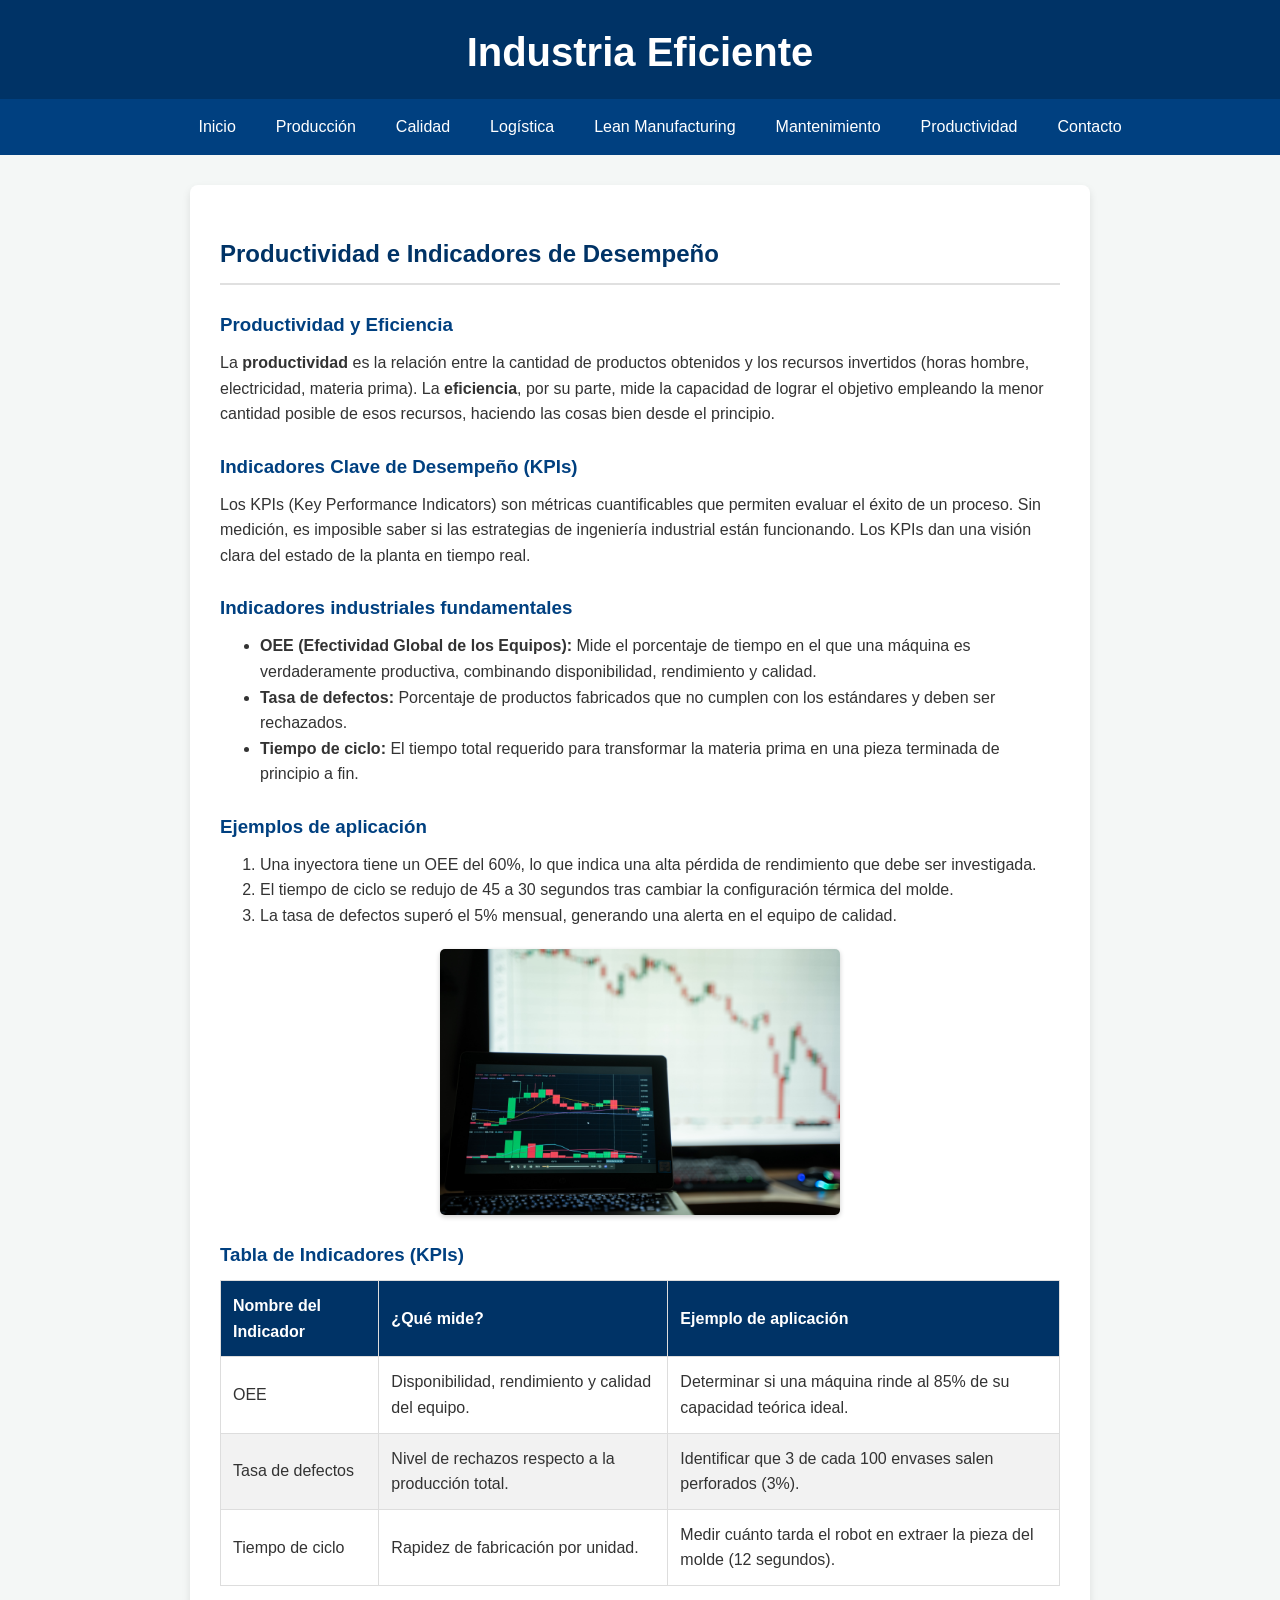
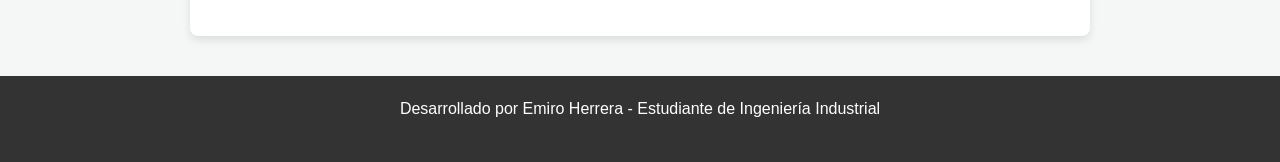
<file: productividad.html>
<!DOCTYPE html>
<html lang="es">
<head>
    <meta charset="UTF-8">
    <meta name="viewport" content="width=device-width, initial-scale=1.0">
    <title>Productividad-Industria Eficiente</title>
    <link rel="stylesheet" href="css/estilos.css">
</head>
<body>
<header>
        <h1>Industria Eficiente</h1>
        <nav>
            <ul>
                <li><a href="index.html">Inicio</a></li>
                <li><a href="produccion.html">Producción</a></li>
                <li><a href="calidad.html">Calidad</a></li>
                <li><a href="logistica.html">Logística</a></li>
                <li><a href="lean.html">Lean Manufacturing</a></li>
                <li><a href="mantenimiento.html">Mantenimiento</a></li>
                <li><a href="productividad.html">Productividad</a></li>
                <li><a href="contacto.html">Contacto</a></li>
            </ul>
        </nav>
    </header>
    <main>
        <h2>Productividad e Indicadores de Desempeño</h2>
        
        <h3>Productividad y Eficiencia</h3>
        <p>La <strong>productividad</strong> es la relación entre la cantidad de productos obtenidos y los recursos invertidos (horas hombre, electricidad, materia prima). La <strong>eficiencia</strong>, por su parte, mide la capacidad de lograr el objetivo empleando la menor cantidad posible de esos recursos, haciendo las cosas bien desde el principio.</p>

        <h3>Indicadores Clave de Desempeño (KPIs)</h3>
        <p>Los KPIs (Key Performance Indicators) son métricas cuantificables que permiten evaluar el éxito de un proceso. Sin medición, es imposible saber si las estrategias de ingeniería industrial están funcionando. Los KPIs dan una visión clara del estado de la planta en tiempo real.</p>

        <h3>Indicadores industriales fundamentales</h3>
        <ul>
            <li><strong>OEE (Efectividad Global de los Equipos):</strong> Mide el porcentaje de tiempo en el que una máquina es verdaderamente productiva, combinando disponibilidad, rendimiento y calidad.</li>
            <li><strong>Tasa de defectos:</strong> Porcentaje de productos fabricados que no cumplen con los estándares y deben ser rechazados.</li>
            <li><strong>Tiempo de ciclo:</strong> El tiempo total requerido para transformar la materia prima en una pieza terminada de principio a fin.</li>
        </ul>

        <h3>Ejemplos de aplicación</h3>
        <ol>
            <li>Una inyectora tiene un OEE del 60%, lo que indica una alta pérdida de rendimiento que debe ser investigada.</li>
            <li>El tiempo de ciclo se redujo de 45 a 30 segundos tras cambiar la configuración térmica del molde.</li>
            <li>La tasa de defectos superó el 5% mensual, generando una alerta en el equipo de calidad.</li>
        </ol>

        <img src="img/analisis_datos.jpg.jpg" alt="Gráficos y pantallas de monitoreo de KPIs en tiempo real" width="400">

        <h3>Tabla de Indicadores (KPIs)</h3>
        <table border="1">
            <thead>
                <tr>
                    <th>Nombre del Indicador</th>
                    <th>¿Qué mide?</th>
                    <th>Ejemplo de aplicación</th>
                </tr>
            </thead>
            <tbody>
                <tr>
                    <td>OEE</td>
                    <td>Disponibilidad, rendimiento y calidad del equipo.</td>
                    <td>Determinar si una máquina rinde al 85% de su capacidad teórica ideal.</td>
                </tr>
                <tr>
                    <td>Tasa de defectos</td>
                    <td>Nivel de rechazos respecto a la producción total.</td>
                    <td>Identificar que 3 de cada 100 envases salen perforados (3%).</td>
                </tr>
                <tr>
                    <td>Tiempo de ciclo</td>
                    <td>Rapidez de fabricación por unidad.</td>
                    <td>Medir cuánto tarda el robot en extraer la pieza del molde (12 segundos).</td>
                </tr>
            </tbody>
        </table>
    </main>
    <footer>
        <p>Desarrollado por Emiro Herrera - Estudiante de Ingeniería Industrial</p>
    </footer>

    
</body>
</html>
</file>
<file: css/estilos.css>
/* --- RESET BÁSICO --- */
* {
    margin: 0;
    padding: 0;
    box-sizing: border-box;
    font-family: 'Segoe UI', Tahoma, Geneva, Verdana, sans-serif;
}

body {
    background-color: #f4f7f6; /* Fondo gris muy claro */
    color: #333; /* Texto gris oscuro para mejor lectura */
    line-height: 1.6;
}

/* --- ENCABEZADO Y MENÚ --- */
header {
    background-color: #003366; /* Azul oscuro industrial */
    color: white;
    text-align: center;
    padding: 20px 0 0 0;
}

header h1 {
    margin-bottom: 15px;
    font-size: 2.5em;
}

nav {
    background-color: #004080; /* Azul un poco más claro para el menú */
}

nav ul {
    list-style-type: none;
    display: flex;
    justify-content: center;
    flex-wrap: wrap; /* Para que se adapte en celulares */
}

nav ul li a {
    display: block;
    color: white;
    text-decoration: none;
    padding: 15px 20px;
    transition: background-color 0.3s;
}

nav ul li a:hover {
    background-color: #0059b3; /* Cambia de color al pasar el mouse */
}

/* --- CONTENIDO PRINCIPAL --- */
main {
    max-width: 900px; /* Ancho máximo para que no se estire infinito */
    margin: 30px auto; /* Centra el contenido en la pantalla */
    background-color: white;
    padding: 30px;
    border-radius: 8px; /* Bordes redondeados */
    box-shadow: 0 4px 8px rgba(0,0,0,0.1); /* Sombra suave */
}

h2 {
    color: #003366;
    border-bottom: 2px solid #e0e0e0;
    padding-bottom: 10px;
    margin-bottom: 20px;
    margin-top: 20px;
}

h3 {
    color: #004080;
    margin-top: 25px;
    margin-bottom: 10px;
}

p, ul, ol {
    margin-bottom: 20px;
}

ul, ol {
    margin-left: 40px;
}

/* --- IMÁGENES --- */
img {
    display: block;
    max-width: 100%; /* La imagen nunca será más grande que la pantalla */
    height: auto;
    margin: 20px auto; /* Centra las imágenes */
    border-radius: 5px;
    box-shadow: 0 2px 5px rgba(0,0,0,0.2);
}

/* --- TABLAS --- */
table {
    width: 100%;
    border-collapse: collapse;
    margin-bottom: 20px;
}

th, td {
    border: 1px solid #ddd;
    padding: 12px;
    text-align: left;
}

th {
    background-color: #003366;
    color: white;
}

tr:nth-child(even) {
    background-color: #f2f2f2; /* Filas intercaladas de color */
}

/* --- PIE DE PÁGINA --- */
footer {
    text-align: center;
    padding: 20px;
    background-color: #333;
    color: white;
    margin-top: 40px;
}
</file>
